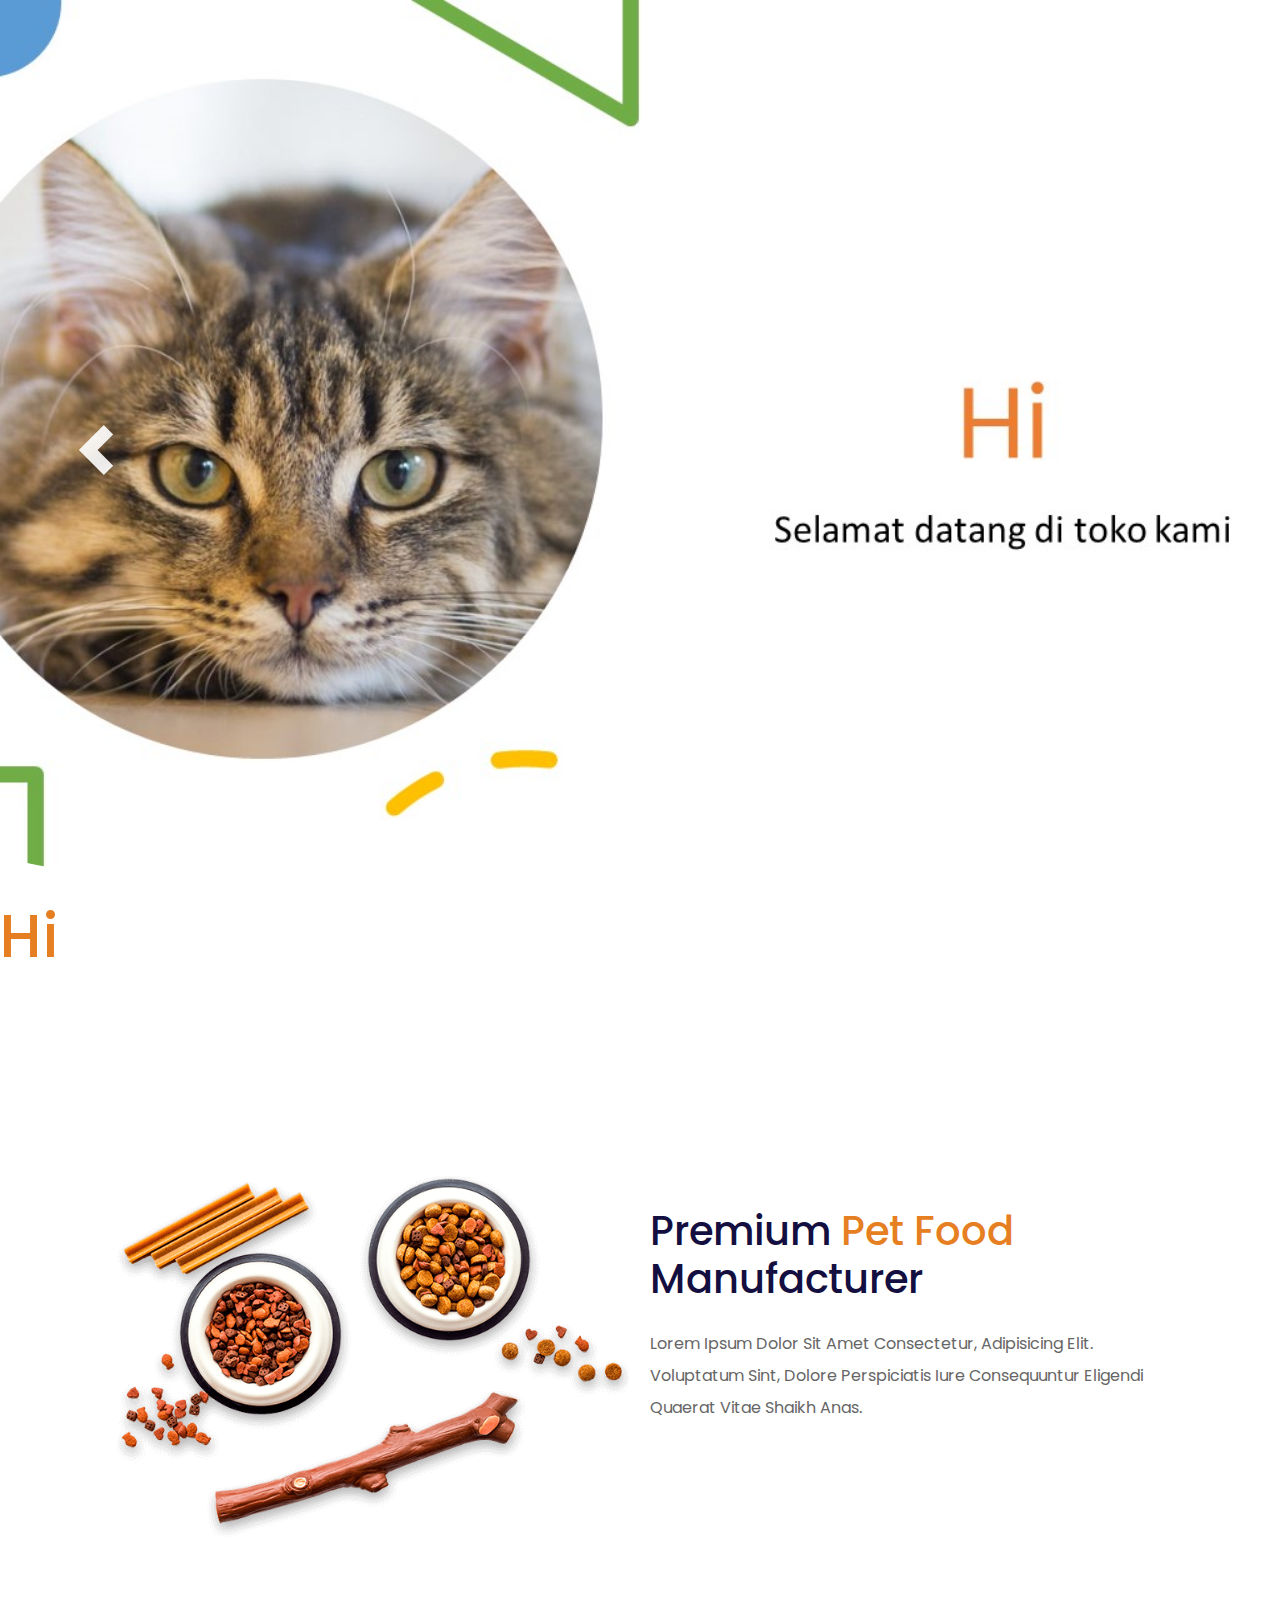
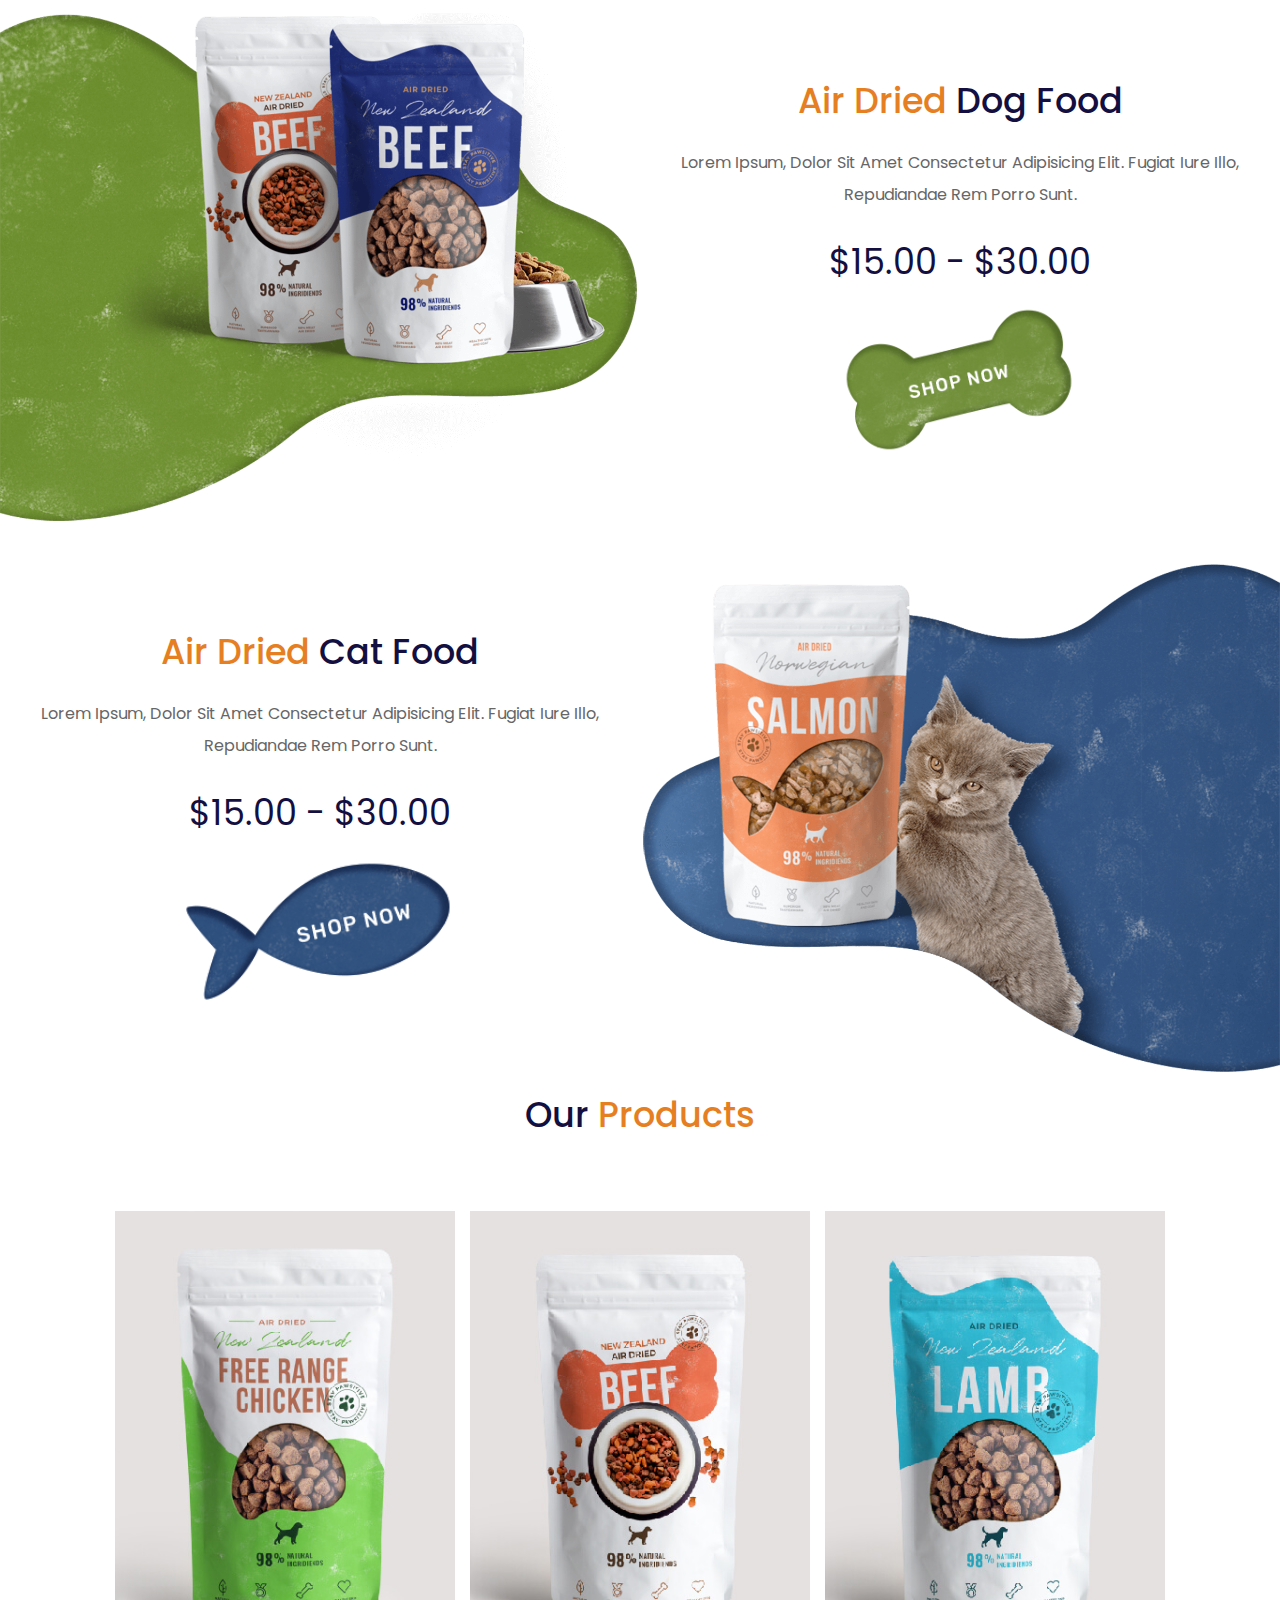
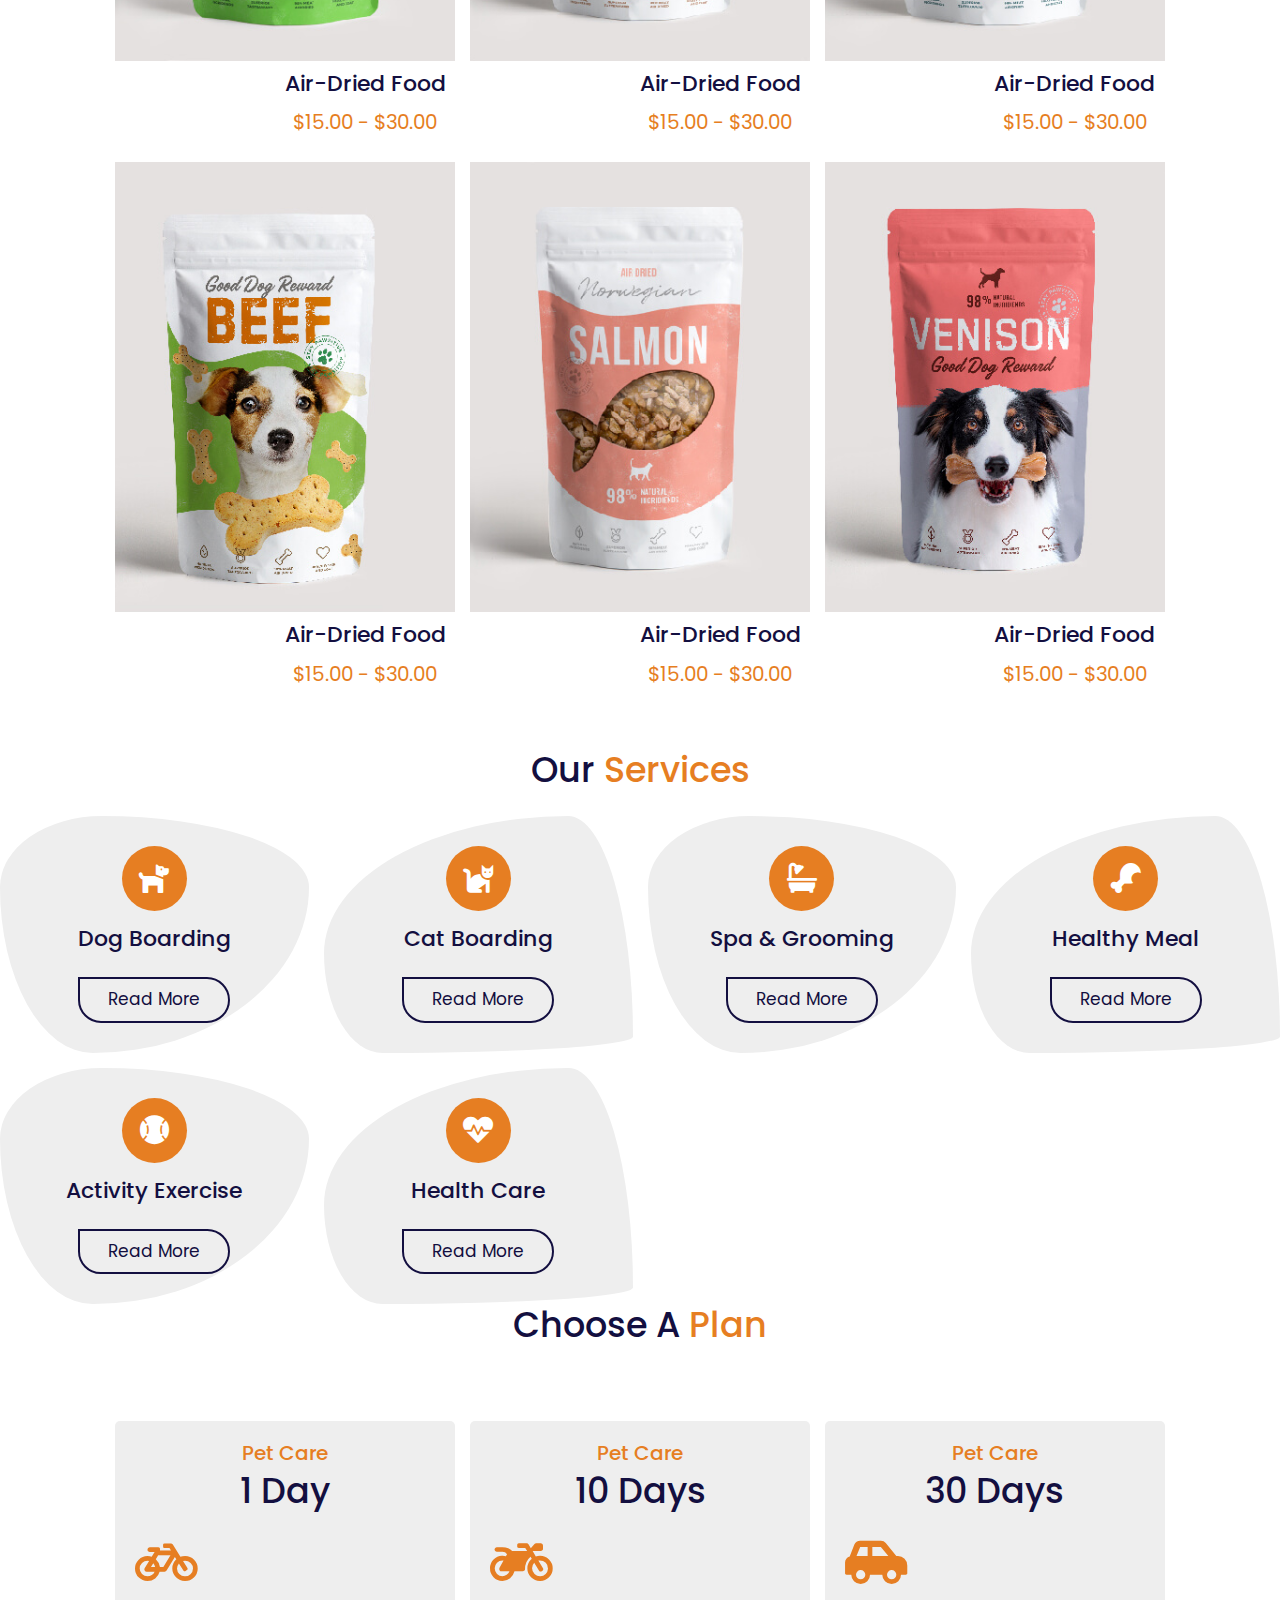
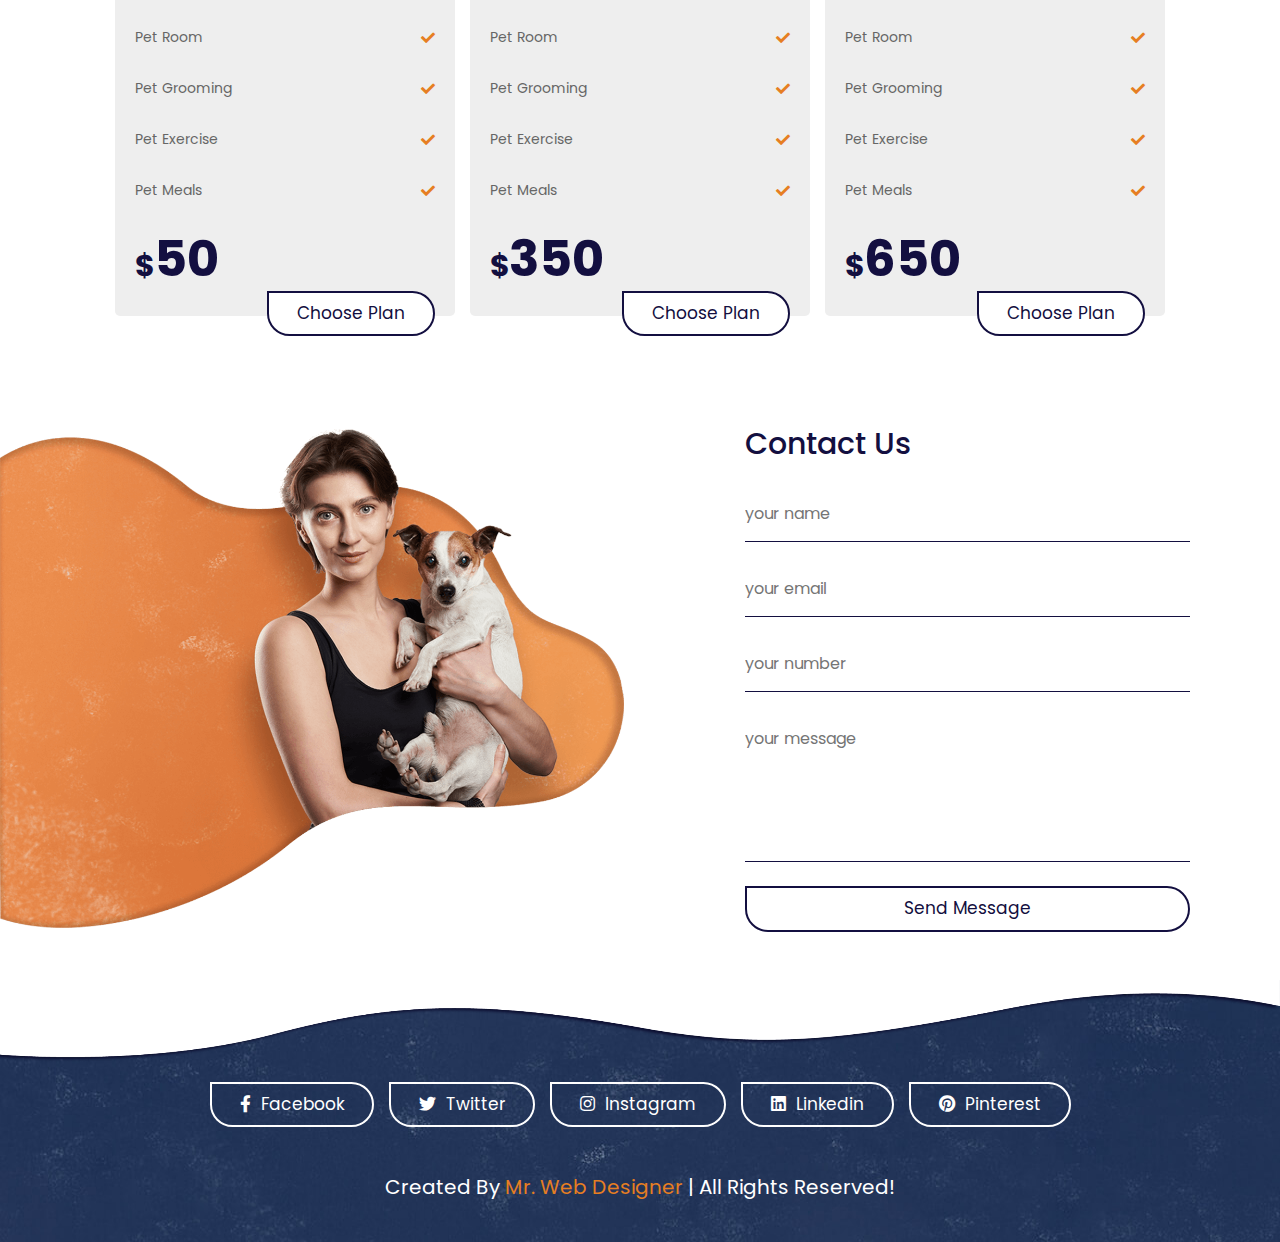
<file: index_OLD.html>
<!DOCTYPE html>
<html lang="en">
<head>
    <meta charset="UTF-8">
    <meta http-equiv="X-UA-Compatible" content="IE=edge">
    <meta name="viewport" content="width=device-width, initial-scale=1.0">
    <title>Complete Responsive Pet Food Website Design Tutorial</title>

    <!-- font awesome cdn link  -->
    <link rel="stylesheet" href="https://cdnjs.cloudflare.com/ajax/libs/font-awesome/5.15.4/css/all.min.css">

    <!-- custom css file link  -->
    <link rel="stylesheet" href="https://cdnjs.cloudflare.com/ajax/libs/twitter-bootstrap/4.0.0-alpha.6/css/bootstrap.min.css">
    <link rel="stylesheet" href="css/style.css">

</head>
<body>
    
<!-- header section starts  -->

<header class="header">

    <a href="#" class="logo"> <i class="fas fa-paw"></i> shop </a>

    <nav class="navbars">
        <a href="#home">home</a>
        <a href="#about">about</a>
        <a href="#shop">shop</a>
        <a href="#services">services</a>
        <a href="#plan">plan</a>
        <a href="#contact">contact</a>
    </nav>

    <div class="icons">
        <div class="fas fa-bars" id="menu-btn"></div>
        <a href="#" class="fas fa-shopping-cart"></a>
        <div class="fas fa-user" id="login-btn"></div>
    </div>

    <form action="" class="login-form">
        <h3>sign in</h3>
        <input type="email" name="" placeholder="enter your email" id="" class="box">
        <input type="password" name="" placeholder="enter your password" id="" class="box">
        <div class="remember">
            <input type="checkbox" name="" id="remember-me">
            <label for="remember-me">remember me</label>
        </div>
        <input type="submit" value="sign in" class="btn">
        <div class="links">
            <a href="#">forget password</a>
            <a href="#">sign up</a>
        </div>
    </form>

</header>

<!-- header section ends -->



<style>
    .carousel .carousel-item {
        width: 100%;
        height: 100vh;
        background-size: cover;
        background-position: center;
    }
    
    .carousel .carousel-item:first-of-type {
        background-image: url("image/Hi.JPG");
    }
    
    .carousel .carousel-item:nth-of-type(2) {
        background-image: url("http://s9.favim.com/orig/130806/flower-flowers-photography-pink-Favim.com-833641.jpg");
    }
    
    .carousel .carousel-item:last-of-type {
        background-image: url("https://4.bp.blogspot.com/-pxMLcrD3N7I/UjAMNkqM43I/AAAAAAAAABQ/2-etadUS_48/s640/flowers.jpg");
    }
    
    .carousel-control-prev-icon, .carousel-control-next-icon {
        width: 50px;
        height: 50px;
    }
   .content {
        width: 50rem;
      }
      
     .content h3 {
        font-size: 6rem;
        color: #fff;
        padding-bottom: 1rem;
      }
      
     .content h3 span {
        color: #e67e22;
      }
      
     .content .btn {
        color: #fff;
        border-color: #fff;
      }
      
     .content .btn:hover {
        color: #130f40;
      }
      
     .content .btn::before {
        background: #fff;
      }
    .wave {
        position: absolute;
        bottom: 0;
        left: 0;
        width: 100%;
        height: 12rem;
      }
    
</style>

<div id="carouselExampleIndicators" class="carousel slide" data-ride="carousel">
    <ol class="carousel-indicators">
        <li data-target="#carouselExampleIndicators" data-slide-to="0" class="active"></li>
        <li data-target="#carouselExampleIndicators" data-slide-to="1"></li>
        <li data-target="#carouselExampleIndicators" data-slide-to="2"></li>
    </ol>
    
    <div class="carousel-inner" role="listbox">
        <div class="carousel-item active"></div>
        <div id="target" class="carousel-item"></div>
        <div class="carousel-item"></div>
    </div>
    <a class="carousel-control-prev" href="#carouselExampleIndicators" role="button" data-slide="prev">
        <span class="carousel-control-prev-icon" aria-hidden="true"></span>
        <span class="sr-only">Previous</span>
    </a>
    <a class="carousel-control-next" href="#carouselExampleIndicators" role="button" data-slide="next">
        <span class="carousel-control-next-icon" aria-hidden="true"></span>
        <span class="sr-only">Next</span>
    </a>
</div>

<img src="image/bottom_wave.png" class="wave" alt="">

<!-- home section starts  -->

<section class="home" id="home">

    <div class="content">
        <h3> <span>hi</span> welcome to our pet shop </h3>
        <a href="#" class="btn">shop now</a>
    </div>

    <img src="image/bottom_wave.png" class="wave" alt="">

</section>

<!-- home section ends -->




<!-- about section starts  -->

<section class="about" id="about">

    <div class="image">
        <img src="image/about_img.png" alt="">
    </div>

    <div class="content">
        <h3>premium <span>pet food</span> manufacturer</h3>
        <p>Lorem ipsum dolor sit amet consectetur, adipisicing elit. Voluptatum sint, dolore perspiciatis iure consequuntur eligendi quaerat vitae shaikh anas.</p>
        <a href="#" class="btn">read more</a>
    </div>

</section>

<!-- about section ends -->

<!-- dog and cat food banner section starts -->

<div class="dog-food">

    <div class="image">
        <img src="image/dog_food.png" alt="">
    </div>

    <div class="content">
        <h3> <span>air dried</span> dog food </h3>
        <p>Lorem ipsum, dolor sit amet consectetur adipisicing elit. Fugiat iure illo, repudiandae rem porro sunt.</p>
        <div class="amount">$15.00 - $30.00</div>
        <a href="#"> <img src="image/shop_now_dog.png" alt=""> </a>
    </div>

</div>

<div class="cat-food">

    <div class="content">
        <h3> <span>air dried</span> cat food </h3>
        <p>Lorem ipsum, dolor sit amet consectetur adipisicing elit. Fugiat iure illo, repudiandae rem porro sunt.</p>
        <div class="amount">$15.00 - $30.00</div>
        <a href="#"> <img src="image/shop_now_cat.png" alt=""> </a>
    </div>

    <div class="image">
        <img src="image/cat_food.png" alt="">
    </div>

</div>

<!-- dog and cat food banner section ends -->

<!-- shop section starts  -->

<section class="shop" id="shop">

    <h1 class="heading"> our <span> products </span> </h1>

    <div class="box-container">

        <div class="box">
            <div class="icons">
                <a href="#" class="fas fa-shopping-cart"></a>
                <a href="#" class="fas fa-heart"></a>
                <a href="#" class="fas fa-eye"></a>
            </div>
            <div class="image">
                <img src="image/product_01.jpg" alt="">
            </div>
            <div class="content">
                <h3>air-dried food</h3>
                <div class="amount"> $15.00 - $30.00 </div>
            </div>
        </div>

        <div class="box">
            <div class="icons">
                <a href="#" class="fas fa-shopping-cart"></a>
                <a href="#" class="fas fa-heart"></a>
                <a href="#" class="fas fa-eye"></a>
            </div>
            <div class="image">
                <img src="image/product_02.jpg" alt="">
            </div>
            <div class="content">
                <h3>air-dried food</h3>
                <div class="amount"> $15.00 - $30.00 </div>
            </div>
        </div>

        <div class="box">
            <div class="icons">
                <a href="#" class="fas fa-shopping-cart"></a>
                <a href="#" class="fas fa-heart"></a>
                <a href="#" class="fas fa-eye"></a>
            </div>
            <div class="image">
                <img src="image/product_03.jpg" alt="">
            </div>
            <div class="content">
                <h3>air-dried food</h3>
                <div class="amount"> $15.00 - $30.00 </div>
            </div>
        </div>

        <div class="box">
            <div class="icons">
                <a href="#" class="fas fa-shopping-cart"></a>
                <a href="#" class="fas fa-heart"></a>
                <a href="#" class="fas fa-eye"></a>
            </div>
            <div class="image">
                <img src="image/product_04.jpg" alt="">
            </div>
            <div class="content">
                <h3>air-dried food</h3>
                <div class="amount"> $15.00 - $30.00 </div>
            </div>
        </div>

        <div class="box">
            <div class="icons">
                <a href="#" class="fas fa-shopping-cart"></a>
                <a href="#" class="fas fa-heart"></a>
                <a href="#" class="fas fa-eye"></a>
            </div>
            <div class="image">
                <img src="image/product_05.jpg" alt="">
            </div>
            <div class="content">
                <h3>air-dried food</h3>
                <div class="amount"> $15.00 - $30.00 </div>
            </div>
        </div>

        <div class="box">
            <div class="icons">
                <a href="#" class="fas fa-shopping-cart"></a>
                <a href="#" class="fas fa-heart"></a>
                <a href="#" class="fas fa-eye"></a>
            </div>
            <div class="image">
                <img src="image/product_06.jpg" alt="">
            </div>
            <div class="content">
                <h3>air-dried food</h3>
                <div class="amount"> $15.00 - $30.00 </div>
            </div>
        </div>

    </div>

</section>

<!-- shop section ends -->

<!-- services section starts  -->

<section class="services" id="services">

    <h1 class="heading"> our <span>services</span> </h1>

    <div class="box-container">

        <div class="box">
            <i class="fas fa-dog"></i>
            <h3>dog boarding</h3>
            <a href="#" class="btn">read more</a>
        </div>

        <div class="box">
            <i class="fas fa-cat"></i>
            <h3>cat boarding</h3>
            <a href="#" class="btn">read more</a>
        </div>

        <div class="box">
            <i class="fas fa-bath"></i>
            <h3>spa & grooming</h3>
            <a href="#" class="btn">read more</a>
        </div>

        <div class="box">
            <i class="fas fa-drumstick-bite"></i>
            <h3>healthy meal</h3>
            <a href="#" class="btn">read more</a>
        </div>

        <div class="box">
            <i class="fas fa-baseball-ball"></i>
            <h3>activity exercise</h3>
            <a href="#" class="btn">read more</a>
        </div>

        <div class="box">
            <i class="fas fa-heartbeat"></i>
            <h3>health care</h3>
            <a href="#" class="btn">read more</a>
        </div>

    </div>

</section>

<!-- services section ends -->

<!-- plan section starts  -->

<section class="plan" id="plan">

    <h1 class="heading"> choose a <span>plan</span> </h1>

    <div class="box-container">

        <div class="box">
            <h3 class="title">pet care</h3>
            <h3 class="day"> 1 day </h3>
            <i class="fas fa-bicycle icon"></i>
            <div class="list">
                <p> pet room <span class="fas fa-check"></span> </p>
                <p> pet grooming <span class="fas fa-check"></span> </p>
                <p> pet exercise <span class="fas fa-check"></span> </p>
                <p> pet meals <span class="fas fa-check"></span> </p>
            </div>
            <div class="amount"><span>$</span>50</div>
            <a href="#" class="btn"> choose plan </a>
        </div>

        <div class="box">
            <h3 class="title">pet care</h3>
            <h3 class="day"> 10 days </h3>
            <i class="fas fa-motorcycle icon"></i>
            <div class="list">
                <p> pet room <span class="fas fa-check"></span> </p>
                <p> pet grooming <span class="fas fa-check"></span> </p>
                <p> pet exercise <span class="fas fa-check"></span> </p>
                <p> pet meals <span class="fas fa-check"></span> </p>
            </div>
            <div class="amount"><span>$</span>350</div>
            <a href="#" class="btn"> choose plan </a>
        </div>

        <div class="box">
            <h3 class="title">pet care</h3>
            <h3 class="day"> 30 days </h3>
            <i class="fas fa-car-side icon"></i>
            <div class="list">
                <p> pet room <span class="fas fa-check"></span> </p>
                <p> pet grooming <span class="fas fa-check"></span> </p>
                <p> pet exercise <span class="fas fa-check"></span> </p>
                <p> pet meals <span class="fas fa-check"></span> </p>
            </div>
            <div class="amount"><span>$</span>650</div>
            <a href="#" class="btn"> choose plan </a>
        </div>

    </div>

</section>

<!-- plan section ends -->

<section class="contact" id="contact">

    <div class="image">
        <img src="image/contact_img.png" alt="">
    </div>

    <form action="">
        <h3>contact us</h3>
        <input type="text" placeholder="your name" class="box">
        <input type="email" placeholder="your email" class="box">
        <input type="tumber" placeholder="your number" class="box">
        <textarea name="" placeholder="your message" id="" cols="30" rows="10"></textarea>
        <input type="submit" value="send message" class="btn">
    </form>

</section>

<section class="footer">

    <img src="image/top_wave.png" alt="">

    <div class="share">
        <a href="#" class="btn"> <i class="fab fa-facebook-f"></i> facebook </a>
        <a href="#" class="btn"> <i class="fab fa-twitter"></i> twitter </a>
        <a href="#" class="btn"> <i class="fab fa-instagram"></i> instagram </a>
        <a href="#" class="btn"> <i class="fab fa-linkedin"></i> linkedin </a>
        <a href="#" class="btn"> <i class="fab fa-pinterest"></i> pinterest </a>
    </div>

    <div class="credit"> created by <span> mr. web designer </span> | all rights reserved! </div>

</section>




















<!-- custom js file link  -->
<script src="https://cdnjs.cloudflare.com/ajax/libs/jquery/3.2.1/jquery.min.js"></script>
<script src="https://cdnjs.cloudflare.com/ajax/libs/twitter-bootstrap/4.0.0-alpha.6/js/bootstrap.min.js"></script>
<script src="js/script.js"></script>

</body>
</html>
</file>
<file: css/style.css>
@import url("https://fonts.googleapis.com/css2?family=Poppins:wght@100;300;400;500;600&display=swap");
* {
  font-family: 'Poppins', sans-serif;
  margin: 0;
  padding: 0;
  -webkit-box-sizing: border-box;
          box-sizing: border-box;
  outline: none;
  border: none;
  text-decoration: none;
  text-transform: capitalize;
  -webkit-transition: .2s linear;
  transition: .2s linear;
}

html {
  font-size: 62.5%;
  overflow-x: hidden;
  scroll-behavior: smooth;
  scroll-padding-top: 4rem;
}

html::-webkit-scrollbar {
  width: 1rem;
}

html::-webkit-scrollbar-track {
  background: transparent;
}

html::-webkit-scrollbar-thumb {
  background: #e67e22;
  border-radius: 5rem;
}

.heading {
  padding-bottom: 2rem;
  text-align: center;
  font-size: 3.5rem;
  color: #130f40;
}

.heading span {
  color: #e67e22;
}

.btn {
  display: inline-block;
  margin-top: 1rem;
  padding: .8rem 2.8rem;
  border-radius: 5rem;
  border-top-left-radius: 0;
  border: 0.2rem solid #130f40;
  cursor: pointer;
  background: none;
  color: #130f40;
  font-size: 1.7rem;
  overflow: hidden;
  z-index: 0;
  position: relative;
}

.btn::before {
  content: '';
  position: absolute;
  top: 0;
  left: 0;
  height: 100%;
  width: 100%;
  background: #130f40;
  z-index: -1;
  -webkit-transition: .2s linear;
  transition: .2s linear;
  -webkit-clip-path: circle(0% at 0% 5%);
          clip-path: circle(0% at 0% 5%);
}

.btn:hover::before {
  -webkit-clip-path: circle(100%);
          clip-path: circle(100%);
}

.btn:hover {
  color: #fff;
}

@-webkit-keyframes fadeIn {
  0% {
    -webkit-transform: translateY(3rem);
            transform: translateY(3rem);
    opacity: 0;
  }
}

@keyframes fadeIn {
  0% {
    -webkit-transform: translateY(3rem);
            transform: translateY(3rem);
    opacity: 0;
  }
}

.header {
  background: #fff;
  display: -webkit-box;
  display: -ms-flexbox;
  display: flex;
  -webkit-box-align: center;
      -ms-flex-align: center;
          align-items: center;
  -webkit-box-pack: justify;
      -ms-flex-pack: justify;
          justify-content: space-between;
  padding: 2rem 9%;
  -webkit-box-shadow: 0 0.5rem 1.5rem rgba(0, 0, 0, 0.1);
          box-shadow: 0 0.5rem 1.5rem rgba(0, 0, 0, 0.1);
  position: fixed;
  top: 0;
  left: 0;
  right: 0;
  z-index: 1000;
  -webkit-transform: translateY(-10rem);
          transform: translateY(-10rem);
}

.header.active {
  -webkit-transform: translateY(0rem);
          transform: translateY(0rem);
}

.header .logo {
  font-size: 2.5rem;
  color: #130f40;
  font-weight: bolder;
}

.header .logo i {
  color: #e67e22;
}

.header .navbar a {
  margin: 0 1rem;
  font-size: 1.7rem;
  color: #666;
}

.header .navbar a:hover {
  color: #e67e22;
}

.header .icons a,
.header .icons div {
  font-size: 2.5rem;
  margin-left: 1.5rem;
  color: #130f40;
  cursor: pointer;
}

.header .icons a:hover,
.header .icons div:hover {
  color: #e67e22;
}

.header .login-form {
  position: absolute;
  top: 120%;
  right: 2rem;
  width: 35rem;
  border-radius: 1rem;
  background: #fff;
  -webkit-box-shadow: 0 0.5rem 1.5rem rgba(0, 0, 0, 0.1);
          box-shadow: 0 0.5rem 1.5rem rgba(0, 0, 0, 0.1);
  padding: 2rem;
  display: none;
}

.header .login-form.active {
  display: block;
  -webkit-animation: fadeIn .4s linear;
          animation: fadeIn .4s linear;
}

.header .login-form h3 {
  color: #130f40;
  font-size: 2.5rem;
  padding-bottom: .5rem;
}

.header .login-form .box {
  width: 100%;
  border-bottom: 0.2rem solid #130f40;
  border-width: .1rem;
  padding: 1.5rem 0;
  font-size: 1.6rem;
  color: #130f40;
  text-transform: none;
  margin: 1rem 0;
}

.header .login-form .remember {
  display: -webkit-box;
  display: -ms-flexbox;
  display: flex;
  -webkit-box-align: center;
      -ms-flex-align: center;
          align-items: center;
  gap: .5rem;
  padding: 1rem 0;
}

.header .login-form .remember label {
  font-size: 1.5rem;
  cursor: pointer;
  color: #666;
}

.header .login-form .btn {
  width: 100%;
  text-align: center;
  margin: 1.5rem 0;
}

.header .login-form .btn:hover {
  background: #130f40;
}

.header .login-form .links {
  display: -webkit-box;
  display: -ms-flexbox;
  display: flex;
  -webkit-box-pack: justify;
      -ms-flex-pack: justify;
          justify-content: space-between;
  -webkit-box-align: center;
      -ms-flex-align: center;
          align-items: center;
  margin-top: 1rem;
}

.header .login-form .links a {
  font-size: 1.4rem;
  color: #e67e22;
}

.header .login-form .links a:hover {
  color: #130f40;
  text-decoration: underline;
}

#menu-btn {
  display: none;
}

.slider .wave {
  position: absolute;
  bottom: 0;
  left: 0;
  width: 100%;
  height: 10rem;
}

.about {
  padding: 5rem 9%;
  display: -webkit-box;
  display: -ms-flexbox;
  display: flex;
  -webkit-box-align: center;
      -ms-flex-align: center;
          align-items: center;
  -ms-flex-wrap: wrap;
      flex-wrap: wrap;
  gap: 2rem;
}

.about .image {
  -webkit-box-flex: 1;
      -ms-flex: 1 1 40rem;
          flex: 1 1 40rem;
}

.about .image img {
  width: 100%;
}

.about .content {
  -webkit-box-flex: 1;
      -ms-flex: 1 1 40rem;
          flex: 1 1 40rem;
}

.about .content h3 {
  color: #130f40;
  font-size: 4rem;
}

.about .content h3 span {
  color: #e67e22;
}

.about .content p {
  font-size: 1.6rem;
  color: #666;
  padding: 1rem 0;
  line-height: 2;
}

.dog-food,
.cat-food {
  display: -webkit-box;
  display: -ms-flexbox;
  display: flex;
  -webkit-box-align: center;
      -ms-flex-align: center;
          align-items: center;
  -ms-flex-wrap: wrap;
      flex-wrap: wrap;
  padding: 2rem 0;
}

.dog-food .image,
.cat-food .image {
  -webkit-box-flex: 1;
      -ms-flex: 1 1 40rem;
          flex: 1 1 40rem;
}

.dog-food .image img,
.cat-food .image img {
  width: 100%;
}

.dog-food .content,
.cat-food .content {
  -webkit-box-flex: 1;
      -ms-flex: 1 1 40rem;
          flex: 1 1 40rem;
  text-align: center;
  padding: 2rem;
}

.dog-food .content h3,
.cat-food .content h3 {
  font-size: 3.5rem;
  color: #130f40;
}

.dog-food .content h3 span,
.cat-food .content h3 span {
  color: #e67e22;
}

.dog-food .content p,
.cat-food .content p {
  padding: 1rem 0;
  line-height: 2;
  color: #666;
  font-size: 1.6rem;
}

.dog-food .content .amount,
.cat-food .content .amount {
  font-size: 3.5rem;
  color: #130f40;
  padding: .5rem 0;
}

.dog-food .content a img,
.cat-food .content a img {
  height: 15rem;
  margin-top: 1rem;
}

.dog-food .content a:hover img,
.cat-food .content a:hover img {
  -webkit-transform: rotate(15deg);
          transform: rotate(15deg);
}

.cat-food {
  -ms-flex-wrap: wrap-reverse;
      flex-wrap: wrap-reverse;
}

.shop .box-container {
  padding: 5rem 9%;
  display: -ms-grid;
  display: grid;
  -ms-grid-columns: (minmax(30rem, 1fr))[auto-fit];
      grid-template-columns: repeat(auto-fit, minmax(30rem, 1fr));
  gap: 1.5rem;
}

.shop .box-container .box {
  position: relative;
  overflow: hidden;
}

.shop .box-container .box:hover .image img {
  -webkit-transform: scale(1.1);
          transform: scale(1.1);
}

.shop .box-container .box:hover .icons {
  -webkit-transform: translateX(0rem);
          transform: translateX(0rem);
}

.shop .box-container .box .image {
  height: 45rem;
  width: 100%;
  overflow: hidden;
}

.shop .box-container .box .image img {
  height: 100%;
  width: 100%;
  -o-object-fit: cover;
     object-fit: cover;
}

.shop .box-container .box .icons {
  position: absolute;
  top: 1rem;
  right: 2rem;
  z-index: 10;
  -webkit-transform: translateX(10rem);
          transform: translateX(10rem);
}

.shop .box-container .box .icons a {
  display: block;
  width: 5rem;
  height: 5rem;
  line-height: 5rem;
  font-size: 2.2rem;
  margin-top: 1rem;
  background: #fff;
  color: #130f40;
  text-align: center;
}

.shop .box-container .box .icons a:hover {
  color: #fff;
  background: #e67e22;
}

.shop .box-container .box .content {
  padding: 1rem 0;
  text-align: center;
}

.shop .box-container .box .content h3 {
  font-size: 2.2rem;
  color: #130f40;
  padding-bottom: .5rem;
}

.shop .box-container .box .content .amount {
  font-size: 2rem;
  color: #e67e22;
}

.services .box-container {
  display: -ms-grid;
  display: grid;
  -ms-grid-columns: (minmax(30rem, 1fr))[auto-fit];
      grid-template-columns: repeat(auto-fit, minmax(30rem, 1fr));
  gap: 1.5rem;
}

.services .box-container .box {
  background: #eee;
  padding: 3rem;
  text-align: center;
  border-radius: 33% 67% 70% 30% / 30% 30% 70% 70%;
}

.services .box-container .box:nth-child(even) {
  border-radius: 79% 21% 81% 19% / 58% 93% 7% 42%;
}

.services .box-container .box:hover {
  border-radius: .5rem;
}

.services .box-container .box i {
  height: 6.5rem;
  width: 6.5rem;
  line-height: 6.5rem;
  font-size: 3rem;
  color: #fff;
  background: #e67e22;
  border-radius: 50%;
  margin-bottom: .5rem;
}

.services .box-container .box h3 {
  font-size: 2.2rem;
  color: #130f40;
  padding: 1rem 0;
}

.plan .box-container {

  padding: 5rem 9%;
  display: -ms-grid;
  display: grid;
  -ms-grid-columns: (minmax(30rem, 1fr))[auto-fit];
      grid-template-columns: repeat(auto-fit, minmax(30rem, 1fr));
  gap: 1.5rem;
}

.plan .box-container .box {
  position: relative;
  padding: 2rem;
  border-radius: .5rem;
  position: relative;
  margin-bottom: 2rem;
  background: #eee;
}

.plan .box-container .box .btn {
  position: absolute;
  bottom: -2rem;
  right: 2rem;
  background: #fff;
}

.plan .box-container .box .title {
  text-align: center;
  color: #e67e22;
  font-size: 2rem;
}

.plan .box-container .box .day {
  text-align: center;
  color: #130f40;
  font-size: 3.5rem;
}

.plan .box-container .box .icon {
  color: #e67e22;
  font-size: 5rem;
  padding: 2rem 0;
}

.plan .box-container .box .list {
  margin: 1rem 0;
}

.plan .box-container .box .list p {
  display: -webkit-box;
  display: -ms-flexbox;
  display: flex;
  -webkit-box-align: center;
      -ms-flex-align: center;
          align-items: center;
  -webkit-box-pack: justify;
      -ms-flex-pack: justify;
          justify-content: space-between;
  font-size: 1.4rem;
  color: #666;
  padding: 1rem 0;
}

.plan .box-container .box .list p span {
  color: #e67e22;
}

.plan .box-container .box .amount {
  font-size: 5rem;
  font-weight: bolder;
  color: #130f40;
}

.plan .box-container .box .amount span {
  font-size: 3rem;
}

.contact {
  padding: 2rem 0;
  display: -webkit-box;
  display: -ms-flexbox;
  display: flex;
  -webkit-box-align: center;
      -ms-flex-align: center;
          align-items: center;
  -ms-flex-wrap: wrap;
      flex-wrap: wrap;
  gap: 3rem;
}

.contact .image {
  -webkit-box-flex: 1;
      -ms-flex: 1 1 40rem;
          flex: 1 1 40rem;
}

.contact .image img {
  width: 100%;
}

.contact form {
  -webkit-box-flex: 1;
      -ms-flex: 1 1 40rem;
          flex: 1 1 40rem;
  padding: 2rem 7%;
}

.contact form .btn {
  width: 100%;
  text-align: center;
}

.contact form .btn:hover {
  background: #130f40;
}

.contact form h3 {
  font-size: 3rem;
  padding-bottom: 1rem;
  color: #130f40;
}

.contact form .box, .contact form textarea {
  width: 100%;
  border-bottom: 0.2rem solid #130f40;
  border-width: .1rem;
  font-size: 1.6rem;
  text-transform: none;
  color: #130f40;
  padding: 1.5rem 0;
  margin: 1rem 0;
}

.contact form textarea {
  height: 15rem;
  resize: none;
}

.footer {
  position: relative;
  background: url(../image/footer_background.jpg) no-repeat;
  background-position: center;
  background-size: center;
  padding-top: 10rem;
  padding-bottom: 2rem;
}

.footer img {
  position: absolute;
  top: 0;
  left: 0;
  height: 10rem;
  width: 100%;
}

.footer .share {
  display: -webkit-box;
  display: -ms-flexbox;
  display: flex;
  -webkit-box-pack: center;
      -ms-flex-pack: center;
          justify-content: center;
  -ms-flex-wrap: wrap;
      flex-wrap: wrap;
  gap: 1.5rem;
}

.footer .share a {
  color: #fff;
  border-color: #fff;
}

.footer .share a:hover {
  color: #130f40;
}

.footer .share a::before {
  background: #fff;
}

.footer .share a i {
  padding-right: .5rem;
}

.footer .credit {
  text-align: center;
  color: #fff;
  font-size: 2rem;
  padding: 2rem 1rem;
  margin-top: 2.5rem;
}

.footer .credit span {
  color: #e67e22;
}

@media (max-width: 991px) {
  html {
    font-size: 55%;
  }
  .header {
    padding: 2rem;
  }
  section {
    padding: 5rem 2rem;
  }
  .home {
    -webkit-box-pack: center;
        -ms-flex-pack: center;
            justify-content: center;
    background-position: right;
  }
  .home .content {
    text-align: center;
    padding-bottom: 5rem;
  }
  .home .content h3 {
    font-size: 4.5rem;
  }
}

@media (max-width: 768px) {
  #menu-btn {
    display: inline-block;
  }
  .header .navbar {
    position: absolute;
    top: 99%;
    left: 0;
    right: 0;
    background: #fff;
    -webkit-clip-path: polygon(0 0, 100% 0, 100% 0, 0 0);
            clip-path: polygon(0 0, 100% 0, 100% 0, 0 0);
  }
  .header .navbar.active {
    -webkit-clip-path: polygon(0 0, 100% 0, 100% 100%, 0 100%);
            clip-path: polygon(0 0, 100% 0, 100% 100%, 0 100%);
  }
  .header .navbar a {
    display: block;
    margin: 2rem;
    font-size: 2rem;
  }
}

@media (max-width: 450px) {
  html {
    font-size: 50%;
  }
  .header .login-form {
    width: 90%;
  }
}
/*# sourceMappingURL=style.css.map */
</file>
